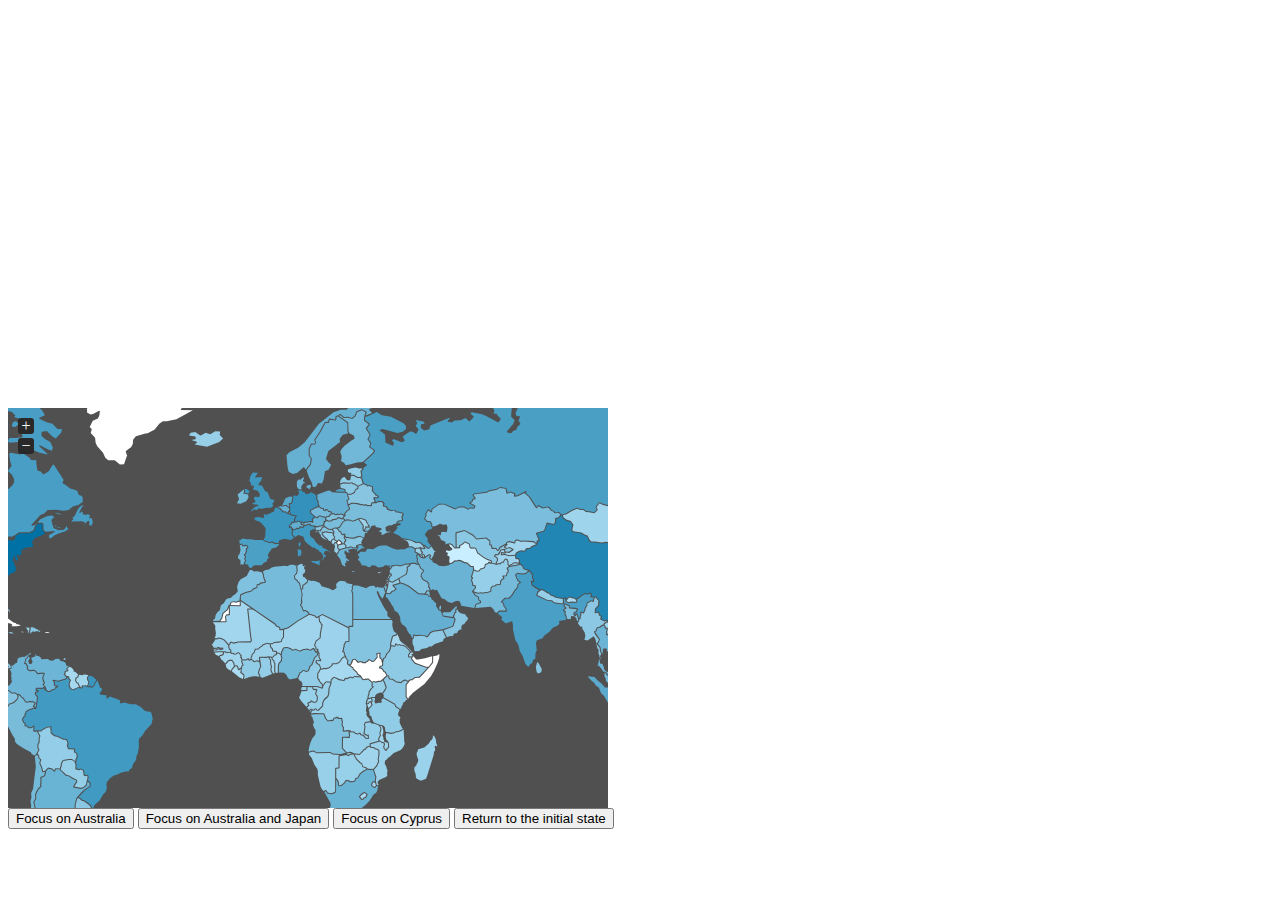
<file: codecamp/jvectormap/tests/basic.html>
<!DOCTYPE html>
<html>
<head>
  <title>jVectorMap demo</title>
  <link rel="stylesheet" media="all" href="../jquery-jvectormap.css"/>
  <script src="assets/jquery-1.8.2.js"></script>
  <script src="../jquery-jvectormap.js"></script>
  <script src="../lib/jquery-mousewheel.js"></script>

  <script src="../src/jvectormap.js"></script>

  <script src="../src/abstract-element.js"></script>
  <script src="../src/abstract-canvas-element.js"></script>
  <script src="../src/abstract-shape-element.js"></script>

  <script src="../src/svg-element.js"></script>
  <script src="../src/svg-group-element.js"></script>
  <script src="../src/svg-canvas-element.js"></script>
  <script src="../src/svg-shape-element.js"></script>
  <script src="../src/svg-path-element.js"></script>
  <script src="../src/svg-circle-element.js"></script>
  <script src="../src/svg-image-element.js"></script>
  <script src="../src/svg-text-element.js"></script>

  <script src="../src/vml-element.js"></script>
  <script src="../src/vml-group-element.js"></script>
  <script src="../src/vml-canvas-element.js"></script>
  <script src="../src/vml-shape-element.js"></script>
  <script src="../src/vml-path-element.js"></script>
  <script src="../src/vml-circle-element.js"></script>
  <script src="../src/vml-image-element.js"></script>

  <script src="../src/map-object.js"></script>
  <script src="../src/region.js"></script>
  <script src="../src/marker.js"></script>

  <script src="../src/vector-canvas.js"></script>
  <script src="../src/simple-scale.js"></script>
  <script src="../src/ordinal-scale.js"></script>
  <script src="../src/numeric-scale.js"></script>
  <script src="../src/color-scale.js"></script>
  <script src="../src/legend.js"></script>
  <script src="../src/data-series.js"></script>
  <script src="../src/proj.js"></script>
  <script src="../src/map.js"></script>

  <script src="assets/jquery-jvectormap-world-mill-en.js"></script>
  <script>
    jQuery.noConflict();
    jQuery(function(){
      var $ = jQuery;

      $('#focus-single').click(function(){
        $('#map1').vectorMap('set', 'focus', {region: 'AU', animate: true});
      });
      $('#focus-multiple').click(function(){
        $('#map1').vectorMap('set', 'focus', {regions: ['AU', 'JP'], animate: true});
      });
      $('#focus-coords').click(function(){
        $('#map1').vectorMap('set', 'focus', {scale: 7, lat: 35, lng: 33, animate: true});
      });
      $('#focus-init').click(function(){
        $('#map1').vectorMap('set', 'focus', {scale: 1, x: 0.5, y: 0.5, animate: true});
      });
      $('#map1').vectorMap({
        map: 'world_mill_en',
        panOnDrag: true,
        focusOn: {
          x: 0.5,
          y: 0.5,
          scale: 2,
          animate: true
        },
        series: {
          regions: [{
            scale: ['#C8EEFF', '#0071A4'],
            normalizeFunction: 'polynomial',
            values: {
              "AF": 16.63,
              "AL": 11.58,
              "DZ": 158.97,
              "AO": 85.81,
              "AG": 1.1,
              "AR": 351.02,
              "AM": 8.83,
              "AU": 1219.72,
              "AT": 366.26,
              "AZ": 52.17,
              "BS": 7.54,
              "BH": 21.73,
              "BD": 105.4,
              "BB": 3.96,
              "BY": 52.89,
              "BE": 461.33,
              "BZ": 1.43,
              "BJ": 6.49,
              "BT": 1.4,
              "BO": 19.18,
              "BA": 16.2,
              "BW": 12.5,
              "BR": 2023.53,
              "BN": 11.96,
              "BG": 44.84,
              "BF": 8.67,
              "BI": 1.47,
              "KH": 11.36,
              "CM": 21.88,
              "CA": 1563.66,
              "CV": 1.57,
              "CF": 2.11,
              "TD": 7.59,
              "CL": 199.18,
              "CN": 5745.13,
              "CO": 283.11,
              "KM": 0.56,
              "CD": 12.6,
              "CG": 11.88,
              "CR": 35.02,
              "CI": 22.38,
              "HR": 59.92,
              "CY": 22.75,
              "CZ": 195.23,
              "DK": 304.56,
              "DJ": 1.14,
              "DM": 0.38,
              "DO": 50.87,
              "EC": 61.49,
              "EG": 216.83,
              "SV": 21.8,
              "GQ": 14.55,
              "ER": 2.25,
              "EE": 19.22,
              "ET": 30.94,
              "FJ": 3.15,
              "FI": 231.98,
              "FR": 2555.44,
              "GA": 12.56,
              "GM": 1.04,
              "GE": 11.23,
              "DE": 3305.9,
              "GH": 18.06,
              "GR": 305.01,
              "GD": 0.65,
              "GT": 40.77,
              "GN": 4.34,
              "GW": 0.83,
              "GY": 2.2,
              "HT": 6.5,
              "HN": 15.34,
              "HK": 226.49,
              "HU": 132.28,
              "IS": 12.77,
              "IN": 1430.02,
              "ID": 695.06,
              "IR": 337.9,
              "IQ": 84.14,
              "IE": 204.14,
              "IL": 201.25,
              "IT": 2036.69,
              "JM": 13.74,
              "JP": 5390.9,
              "JO": 27.13,
              "KZ": 129.76,
              "KE": 32.42,
              "KI": 0.15,
              "KR": 986.26,
              "KW": 117.32,
              "KG": 4.44,
              "LA": 6.34,
              "LV": 23.39,
              "LB": 39.15,
              "LS": 1.8,
              "LR": 0.98,
              "LY": 77.91,
              "LT": 35.73,
              "LU": 52.43,
              "MK": 9.58,
              "MG": 8.33,
              "MW": 5.04,
              "MY": 218.95,
              "MV": 1.43,
              "ML": 9.08,
              "MT": 7.8,
              "MR": 3.49,
              "MU": 9.43,
              "MX": 1004.04,
              "MD": 5.36,
              "MN": 5.81,
              "ME": 3.88,
              "MA": 91.7,
              "MZ": 10.21,
              "MM": 35.65,
              "NA": 11.45,
              "NP": 15.11,
              "NL": 770.31,
              "NZ": 138,
              "NI": 6.38,
              "NE": 5.6,
              "NG": 206.66,
              "NO": 413.51,
              "OM": 53.78,
              "PK": 174.79,
              "PA": 27.2,
              "PG": 8.81,
              "PY": 17.17,
              "PE": 153.55,
              "PH": 189.06,
              "PL": 438.88,
              "PT": 223.7,
              "QA": 126.52,
              "RO": 158.39,
              "RU": 1476.91,
              "RW": 5.69,
              "WS": 0.55,
              "ST": 0.19,
              "SA": 434.44,
              "SN": 12.66,
              "RS": 38.92,
              "SC": 0.92,
              "SL": 1.9,
              "SG": 217.38,
              "SK": 86.26,
              "SI": 46.44,
              "SB": 0.67,
              "ZA": 354.41,
              "ES": 1374.78,
              "LK": 48.24,
              "KN": 0.56,
              "LC": 1,
              "VC": 0.58,
              "SD": 65.93,
              "SR": 3.3,
              "SZ": 3.17,
              "SE": 444.59,
              "CH": 522.44,
              "SY": 59.63,
              "TW": 426.98,
              "TJ": 5.58,
              "TZ": 22.43,
              "TH": 312.61,
              "TL": 0.62,
              "TG": 3.07,
              "TO": 0.3,
              "TT": 21.2,
              "TN": 43.86,
              "TR": 729.05,
              "TM": 0,
              "UG": 17.12,
              "UA": 136.56,
              "AE": 239.65,
              "GB": 2258.57,
              "US": 14624.18,
              "UY": 40.71,
              "UZ": 37.72,
              "VU": 0.72,
              "VE": 285.21,
              "VN": 101.99,
              "YE": 30.02,
              "ZM": 15.69,
              "ZW": 5.57
            }
          }]
        }
      });
    })
  </script>
</head>
<body>
  <div style="height: 400px"></div>
  <div id="map1" style="width: 600px; height: 400px"></div>
  <button id="focus-single">Focus on Australia</button>
  <button id="focus-multiple">Focus on Australia and Japan</button>
  <button id="focus-coords">Focus on Cyprus</button>
  <button id="focus-init">Return to the initial state</button>
</body>
</html>
</file>
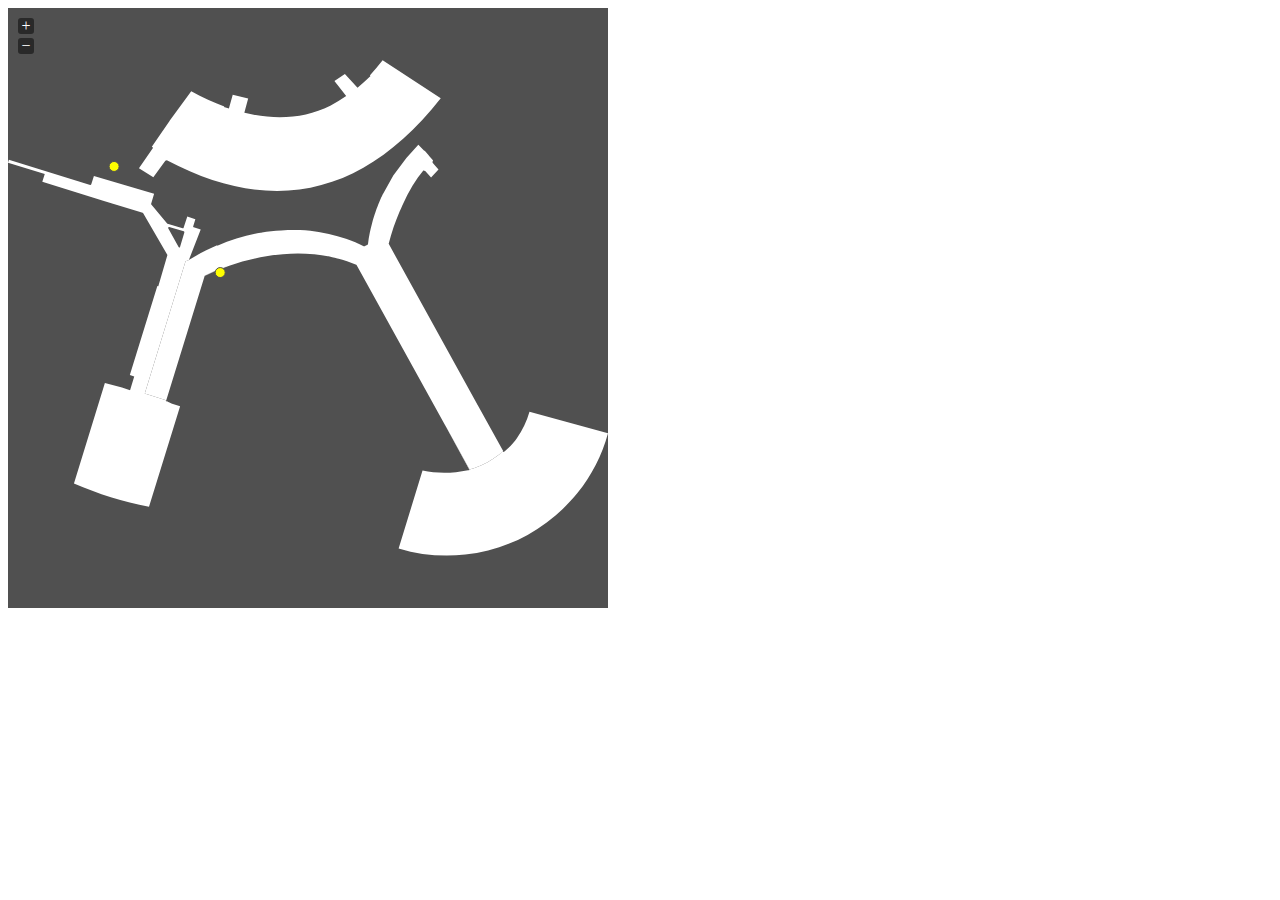
<file: codecamp/jvectormap/tests/custom.html>
<!DOCTYPE html>
<html>
<head>
  <title>jVectorMap demo</title>
  <link rel="stylesheet" media="all" href="../jquery-jvectormap.css"/>
  <script src="assets/jquery-1.8.2.js"></script>
  <script src="../jquery-jvectormap.js"></script>
  <script src="../lib/jquery-mousewheel.js"></script>

  <script src="../src/jvectormap.js"></script>

  <script src="../src/abstract-element.js"></script>
  <script src="../src/abstract-canvas-element.js"></script>
  <script src="../src/abstract-shape-element.js"></script>

  <script src="../src/svg-element.js"></script>
  <script src="../src/svg-group-element.js"></script>
  <script src="../src/svg-canvas-element.js"></script>
  <script src="../src/svg-shape-element.js"></script>
  <script src="../src/svg-path-element.js"></script>
  <script src="../src/svg-circle-element.js"></script>

  <script src="../src/vml-element.js"></script>
  <script src="../src/vml-group-element.js"></script>
  <script src="../src/vml-canvas-element.js"></script>
  <script src="../src/vml-shape-element.js"></script>
  <script src="../src/vml-path-element.js"></script>
  <script src="../src/vml-circle-element.js"></script>

  <script src="../src/map-object.js"></script>
  <script src="../src/region.js"></script>
  <script src="../src/marker.js"></script>

  <script src="../src/vector-canvas.js"></script>
  <script src="../src/simple-scale.js"></script>
  <script src="../src/numeric-scale.js"></script>
  <script src="../src/ordinal-scale.js"></script>
  <script src="../src/color-scale.js"></script>
  <script src="../src/data-series.js"></script>
  <script src="../src/proj.js"></script>
  <script src="../src/map.js"></script>

  <script src="assets/jquery-jvectormap-map.js"></script>
  <script>
    $(function(){
      var map = $('#map1').vectorMap({
        map: 'map',
        markers: [
            {coords: [100, 100], name: 'Marker 1', style: {fill: 'yellow'}},
            {coords: [200, 200], name: 'Marker 2', style: {fill: 'yellow'}},
        ]
      });
    })
  </script>
</head>
<body>
  <div id="map1" style="width: 600px; height: 600px"></div>
</body>
</html>
</file>
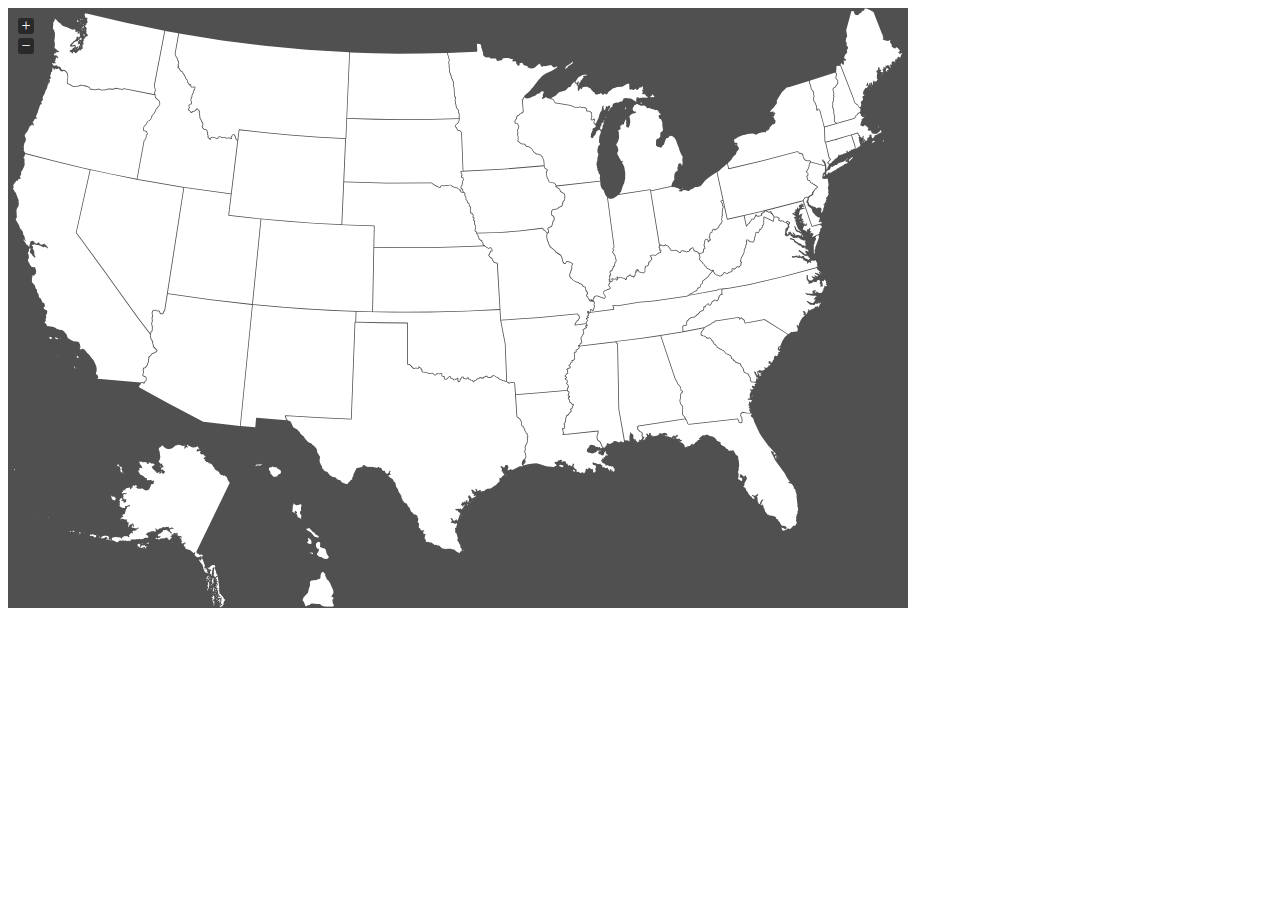
<file: codecamp/jvectormap/tests/drill-down.html>
<!DOCTYPE html>
<html>
<head>
  <title>jVectorMap demo</title>
  <link rel="stylesheet" media="all" href="../jquery-jvectormap.css"/>
  <script src="assets/jquery-1.8.2.js"></script>
  <script src="../jquery-jvectormap.js"></script>
  <script src="../lib/jquery-mousewheel.js"></script>

  <script src="../src/jvectormap.js"></script>

  <script src="../src/abstract-element.js"></script>
  <script src="../src/abstract-canvas-element.js"></script>
  <script src="../src/abstract-shape-element.js"></script>

  <script src="../src/svg-element.js"></script>
  <script src="../src/svg-group-element.js"></script>
  <script src="../src/svg-canvas-element.js"></script>
  <script src="../src/svg-shape-element.js"></script>
  <script src="../src/svg-path-element.js"></script>
  <script src="../src/svg-circle-element.js"></script>
  <script src="../src/svg-image-element.js"></script>
  <script src="../src/svg-text-element.js"></script>

  <script src="../src/vml-element.js"></script>
  <script src="../src/vml-group-element.js"></script>
  <script src="../src/vml-canvas-element.js"></script>
  <script src="../src/vml-shape-element.js"></script>
  <script src="../src/vml-path-element.js"></script>
  <script src="../src/vml-circle-element.js"></script>

  <script src="../src/map-object.js"></script>
  <script src="../src/region.js"></script>
  <script src="../src/marker.js"></script>

  <script src="../src/vector-canvas.js"></script>
  <script src="../src/simple-scale.js"></script>
  <script src="../src/numeric-scale.js"></script>
  <script src="../src/ordinal-scale.js"></script>
  <script src="../src/color-scale.js"></script>
  <script src="../src/data-series.js"></script>
  <script src="../src/proj.js"></script>
  <script src="../src/map.js"></script>
  <script src="../src/multimap.js"></script>

  <script src="assets/jquery-jvectormap-data-us-lcc-en.js"></script>
  <script>
    $(function(){
      var map1,
          map2;

      new jvm.MultiMap({
        container: $('#map1'),
        maxLevel: 1,
        mapUrlByCode: function(code, multiMap){
          return 'assets/us/jquery-jvectormap-data-'+code.toLowerCase()+'-'+multiMap.defaultProjection+'-en.js';
        },
        main: {
          map: 'us_lcc_en'
        }
      });
    });
  </script>
</head>
<body>
  <div id="map1" style="width: 900px; height: 600px"></div>
</body>
</html>
</file>
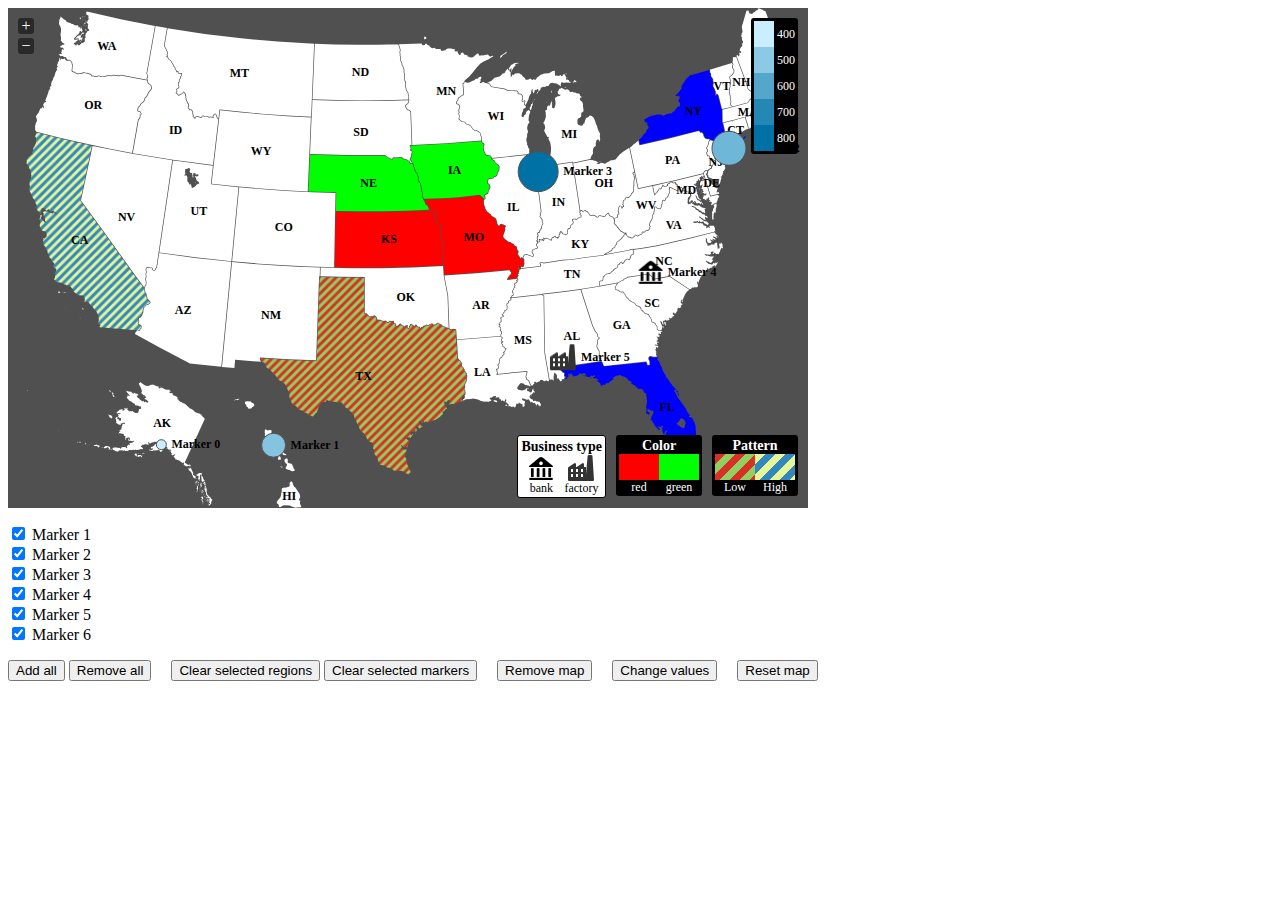
<file: codecamp/jvectormap/tests/markers.html>
<!DOCTYPE html>
<html>
<head>
  <meta charset="utf-8"/>
  <title>Maps</title>
  <link rel="stylesheet" media="all" href="../jquery-jvectormap.css"/>
  <style>
    ul {
      padding: 0;
      list-style: none;
    }

    .jvectormap-legend .jvectormap-legend-tick-sample {
      height: 26px;
    }

    .jvectormap-legend-icons {
      background: white;
      border: black 1px solid;
    }

    .jvectormap-legend-icons {
      color: black;
    }
  </style>

  <script src="assets/jquery-1.8.2.js"></script>
  <script src="../jquery-jvectormap.js"></script>
  <script src="../lib/jquery-mousewheel.js"></script>

  <script src="../src/jvectormap.js"></script>

  <script src="../src/abstract-element.js"></script>
  <script src="../src/abstract-canvas-element.js"></script>
  <script src="../src/abstract-shape-element.js"></script>

  <script src="../src/svg-element.js"></script>
  <script src="../src/svg-group-element.js"></script>
  <script src="../src/svg-canvas-element.js"></script>
  <script src="../src/svg-shape-element.js"></script>
  <script src="../src/svg-path-element.js"></script>
  <script src="../src/svg-circle-element.js"></script>
  <script src="../src/svg-image-element.js"></script>
  <script src="../src/svg-text-element.js"></script>

  <script src="../src/vml-element.js"></script>
  <script src="../src/vml-group-element.js"></script>
  <script src="../src/vml-canvas-element.js"></script>
  <script src="../src/vml-shape-element.js"></script>
  <script src="../src/vml-path-element.js"></script>
  <script src="../src/vml-circle-element.js"></script>
  <script src="../src/vml-image-element.js"></script>

  <script src="../src/map-object.js"></script>
  <script src="../src/region.js"></script>
  <script src="../src/marker.js"></script>

  <script src="../src/vector-canvas.js"></script>
  <script src="../src/simple-scale.js"></script>
  <script src="../src/ordinal-scale.js"></script>
  <script src="../src/numeric-scale.js"></script>
  <script src="../src/color-scale.js"></script>
  <script src="../src/legend.js"></script>
  <script src="../src/data-series.js"></script>
  <script src="../src/proj.js"></script>
  <script src="../src/map.js"></script>

  <script src="assets/jquery-jvectormap-us-aea-en.js"></script>
  <script>
    $(function(){
      var markers = [
            [61.18, -149.53],
            [21.18, -157.49],
            {latLng: [40.66, -73.56], name: 'New York City', style: {r: 8, fill: 'yellow'}},
            {latLng: [41.52, -87.37], style: {fill: 'red', r: 10}},
            {latLng: [35.22, -80.84]},
            {latLng: [31.52, -87.37]}
          ],
          values1 = [408, 512, 550, 781],
          values2 = [1, 2, 3, 4],
          values3 = {
            '4': 'bank',
            '5': 'factory'
          };

      var map = new jvm.Map({
        container: $('.map'),
        map: 'us_aea_en',
        labels: {
          regions: {
            render: function(code){
              var doNotShow = ['US-RI', 'US-DC'];

              if (doNotShow.indexOf(code) === -1) {
                return code.split('-')[1];
              }
            },
            offsets: function(code){
              return {
                'CA': [-10, 10],
                'ID': [0, 40],
                'OK': [25, 0],
                'LA': [-20, 0],
                'FL': [45, 0],
                'KY': [10, 5],
                'VA': [15, 5],
                'MI': [30, 30],
                'AK': [50, -25],
                'HI': [25, 50]
              }[code.split('-')[1]];
            }
          },
          markers: {
            render: function(index){
              return 'Marker '+index;
            }
          }
        },
        markers: markers,
        series: {
          markers: [{
            attribute: 'fill',
            scale: ['#C8EEFF', '#0071A4'],
            normalizeFunction: 'polynomial',
            values: values1,
            legend: {
              vertical: true
            }
          },{
            attribute: 'r',
            scale: [5, 20],
            normalizeFunction: 'polynomial',
            values: values2
          },{
            attribute: 'image',
            scale: {
              bank: 'assets/icon-bank.png',
              factory: 'assets/icon-factory.png'
            },
            values: values3,
            legend: {
              horizontal: true,
              cssClass: 'jvectormap-legend-icons',
              title: 'Business type'
            }
          }],
          regions: [{
            scale: {
              red: '#ff0000',
              green: '#00ff00'
            },
            attribute: 'fill',
            values: {
              "US-KS": 'red',
              "US-MO": 'red',
              "US-IA": 'green',
              "US-NE": 'green'
            },
            legend: {
              horizontal: true,
              title: 'Color'
            }
          },{
            values: {
              "US-NY": 'blue',
              "US-FL": 'blue'
            },
            attribute: 'fill'
          },{
            scale: {
              redGreen: 'assets/bg-red-green.png',
              yellowBlue: 'assets/bg-yellow-blue.png'
            },
            values: {
              "US-TX": 'redGreen',
              "US-CA": 'yellowBlue'
            },
            attribute: 'fill',
            legend: {
              horizontal: true,
              cssClass: 'jvectormap-legend-bg',
              title: 'Pattern',
              labelRender: function(v){
                return {
                  redGreen: 'Low',
                  yellowBlue: 'High'
                }[v];
              }
            }
          }]
        },
        regionsSelectable: true,
        markersSelectable: true,
        markersSelectableOne: true,
        selectedRegions: JSON.parse( window.localStorage.getItem('jvectormap-selected-regions') || '[]' ),
        selectedMarkers: JSON.parse( window.localStorage.getItem('jvectormap-selected-markers') || '[]' ),

        onMarkerTipShow: function(event, tip, index){
          tip.html(tip.html()+' (modified marker)');
        },
        onMarkerOver: function(event, index){
          console.log('marker-over', index);
        },
        onMarkerOut: function(event, index){
          console.log('marker-out', index);
        },
        onMarkerClick: function(event, index){
          console.log('marker-click', index);
        },
        onMarkerSelected: function(event, index, isSelected, selectedMarkers){
          console.log('marker-select', index, isSelected, selectedMarkers);
          if (window.localStorage) {
            window.localStorage.setItem(
              'jvectormap-selected-markers',
              JSON.stringify(selectedMarkers)
            );
          }
        },

        onRegionTipShow: function(event, tip, code){
          tip.html(tip.html()+' (modified)');
        },
        onRegionOver: function(event, code){
          console.log('region-over', code, map.getRegionName(code));
        },
        onRegionOut: function(event, code){
          console.log('region-out', code);
        },
        onRegionClick: function(event, code){
          console.log('region-click', code);
        },
        onRegionSelected: function(event, code, isSelected, selectedRegions){
          console.log('region-select', code, isSelected, selectedRegions);
          if (window.localStorage) {
            window.localStorage.setItem(
              'jvectormap-selected-regions',
              JSON.stringify(selectedRegions)
            );
          }
        },
        onViewportChange: function(e, scale, transX, transY){
            console.log('viewportChange', scale, transX, transY);
        }
      });

      $('.list-markers :checkbox').change(function(){
        var index = $(this).closest('li').attr('data-marker-index');

        if ($(this).prop('checked')) {
          map.addMarker( index, markers[index], [values1[index], values2[index], values3[index]] );
        } else {
          map.removeMarkers( [index] );
        }
      });
      $('.button-add-all').click(function(){
        $('.list-markers :checkbox').prop('checked', true);
        map.addMarkers(markers, [values1, values2, values3]);
      });
      $('.button-remove-all').click(function(){
        $('.list-markers :checkbox').prop('checked', false);
        map.removeAllMarkers();
      });
      $('.button-clear-selected-regions').click(function(){
        map.clearSelectedRegions();
      });
      $('.button-clear-selected-markers').click(function(){
        map.clearSelectedMarkers();
      });
      $('.button-remove-map').click(function(){
        map.remove();
      });
      $('.button-change-values').click(function(){
        map.series.regions[1].clear();
        map.series.regions[1].setValues({
          "US-TX": "black",
          "US-CA": "black"
        });
      });
      $('.button-reset-map').click(function(){
        map.reset();
      });
    });
  </script>
</head>
<body>
  <div class="map" style="width: 800px; height: 500px"></div>
  <ul class="list-markers">
    <li data-marker-index="0"><label><input checked type="checkbox"/> Marker 1</label></li>
    <li data-marker-index="1"><label><input checked type="checkbox"/> Marker 2</label></li>
    <li data-marker-index="2"><label><input checked type="checkbox"/> Marker 3</label></li>
    <li data-marker-index="3"><label><input checked type="checkbox"/> Marker 4</label></li>
    <li data-marker-index="4"><label><input checked type="checkbox"/> Marker 5</label></li>
    <li data-marker-index="5"><label><input checked type="checkbox"/> Marker 6</label></li>
  </ul>
  <input type="button" value="Add all" class="button-add-all"/>
  <input type="button" value="Remove all" class="button-remove-all"/>
  &nbsp;&nbsp;&nbsp;
  <input type="button" value="Clear selected regions" class="button-clear-selected-regions"/>
  <input type="button" value="Clear selected markers" class="button-clear-selected-markers"/>
  &nbsp;&nbsp;&nbsp;
  <input type="button" value="Remove map" class="button-remove-map"/>
  &nbsp;&nbsp;&nbsp;
  <input type="button" value="Change values" class="button-change-values"/>
  &nbsp;&nbsp;&nbsp;
  <input type="button" value="Reset map" class="button-reset-map"/>
</body>
</html>
</file>
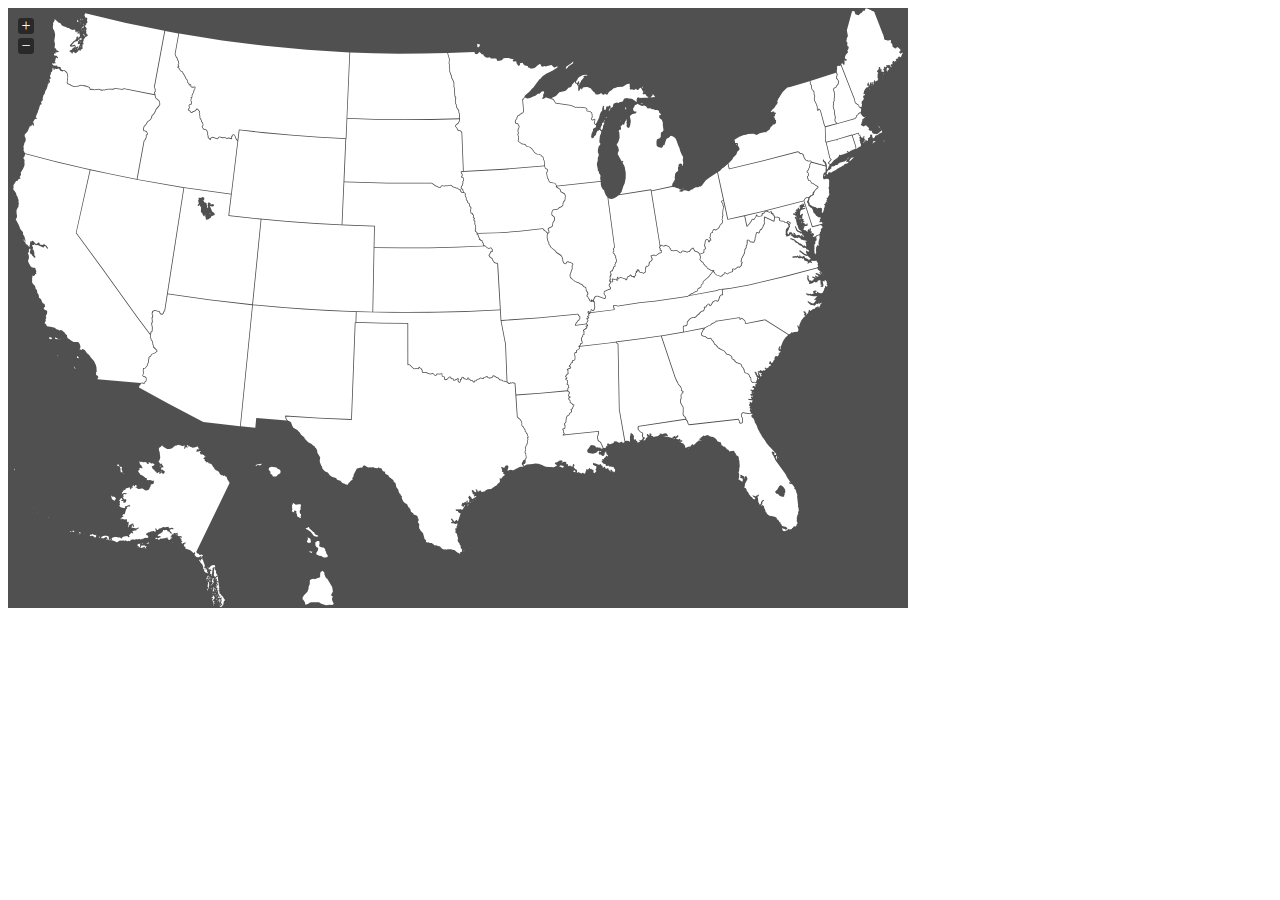
<file: codecamp/jvectormap/tests/reverse-projection.html>
<!DOCTYPE html>
<html>
<head>
  <title>jVectorMap demo</title>
  <link rel="stylesheet" media="all" href="../jquery-jvectormap.css"/>
  <script src="assets/jquery-1.8.2.js"></script>
  <script src="../jquery-jvectormap.js"></script>
  <script src="../lib/jquery-mousewheel.js"></script>

  <script src="../src/jvectormap.js"></script>

  <script src="../src/abstract-element.js"></script>
  <script src="../src/abstract-canvas-element.js"></script>
  <script src="../src/abstract-shape-element.js"></script>

  <script src="../src/svg-element.js"></script>
  <script src="../src/svg-group-element.js"></script>
  <script src="../src/svg-canvas-element.js"></script>
  <script src="../src/svg-shape-element.js"></script>
  <script src="../src/svg-path-element.js"></script>
  <script src="../src/svg-circle-element.js"></script>
  <script src="../src/svg-image-element.js"></script>
  <script src="../src/svg-text-element.js"></script>

  <script src="../src/vml-element.js"></script>
  <script src="../src/vml-group-element.js"></script>
  <script src="../src/vml-canvas-element.js"></script>
  <script src="../src/vml-shape-element.js"></script>
  <script src="../src/vml-path-element.js"></script>
  <script src="../src/vml-circle-element.js"></script>
  <script src="../src/vml-image-element.js"></script>

  <script src="../src/map-object.js"></script>
  <script src="../src/region.js"></script>
  <script src="../src/marker.js"></script>

  <script src="../src/vector-canvas.js"></script>
  <script src="../src/simple-scale.js"></script>
  <script src="../src/ordinal-scale.js"></script>
  <script src="../src/numeric-scale.js"></script>
  <script src="../src/color-scale.js"></script>
  <script src="../src/legend.js"></script>
  <script src="../src/data-series.js"></script>
  <script src="../src/proj.js"></script>
  <script src="../src/map.js"></script>

  <script src="assets/jquery-jvectormap-us-lcc-en.js"></script>
  <script>
    $(function(){
      var map,
          markerIndex = 0,
          markersCoords = {};

      map = new jvm.Map({
          map: 'us_lcc_en',
          markerStyle: {
            initial: {
              fill: 'red'
            }
          },
          container: $('#map'),
          onMarkerTipShow: function(e, tip, code){
            map.tip.text(markersCoords[code].lat.toFixed(2)+' '+markersCoords[code].lng.toFixed(2));
          },
          onMarkerClick: function(e, code){
            map.removeMarkers([code]);
            map.tip.hide();
          }
      });

      $('#map').click(function(e){
          var x = e.pageX - map.container.offset().left,
              y = e.pageY - map.container.offset().top,
              latLng = map.pointToLatLng(x, y),
              targetCls = $(e.target).attr('class');

          if (latLng && (!targetCls || targetCls.indexOf('jvectormap-marker') === -1)) {
            markersCoords[markerIndex] = latLng;
            map.addMarker(markerIndex, {latLng: [latLng.lat, latLng.lng]});
            markerIndex += 1;
          }
      });
      $('#map').bind('');
    });
  </script>
</head>
<body>
  <div id="map" style="width: 900px; height: 600px"></div>
</body>
</html>
</file>
